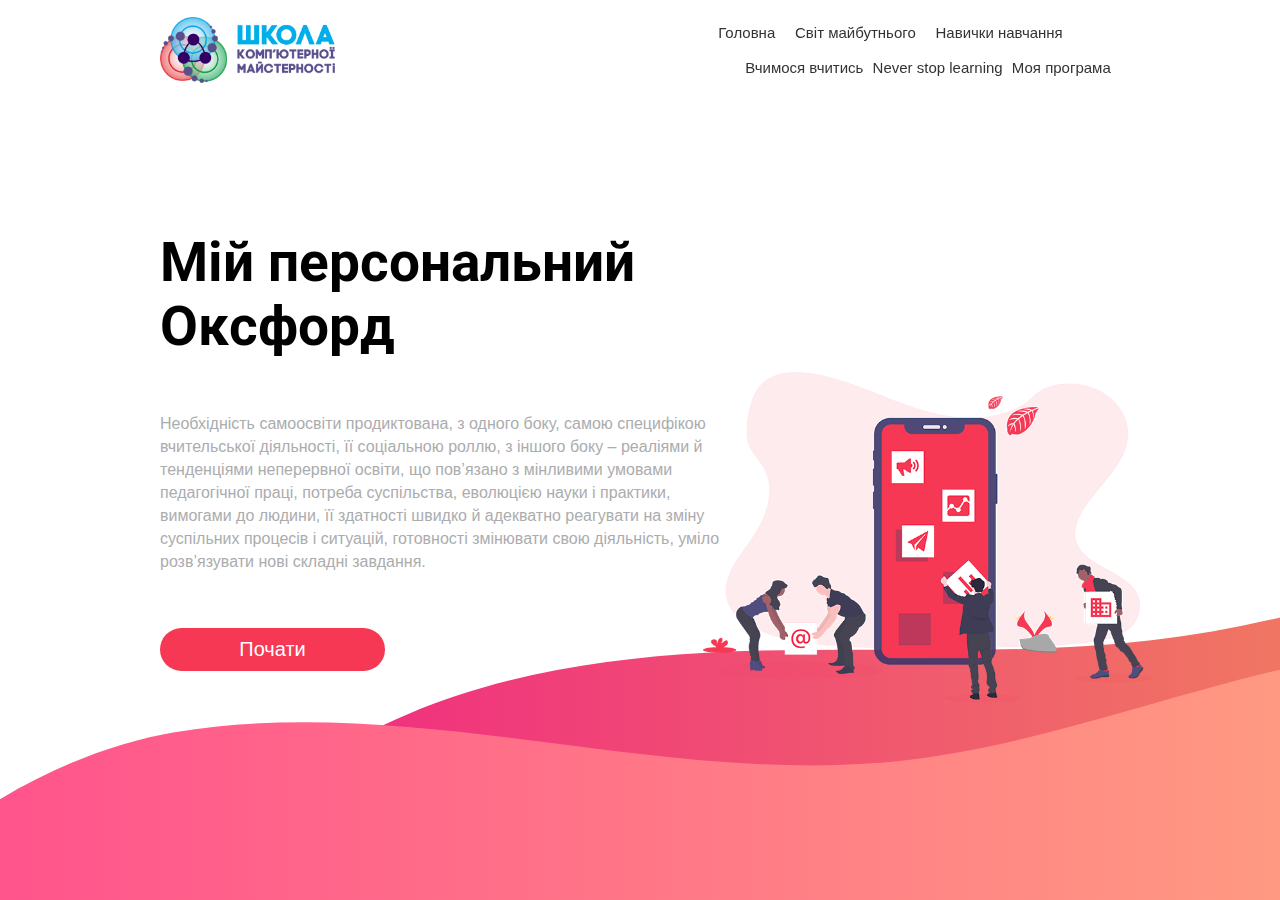
<file: index.html>
<!DOCTYPE html>
<html lang="en">
	<head>
		<meta charset="UTF-8">
		<title>Мій персональний Оксфорд</title>
		<link rel="stylesheet" type="text/css" href="css/style.css">
		<link rel="stylesheet" type="text/css" href="css/animate.css">
		<script src="https://cdnjs.cloudflare.com/ajax/libs/jquery/3.2.1/jquery.min.js"></script>
		<script src="js/wow.min.js"></script>
        <script>
            new WOW().init();
        </script>
	</head>
	<body>
		<div class="container-index">
			<div class="header">
				<div class="header-center">
					<img src="img/logo.png" alt="logo" class="logo wow fadeIn">
					<div class="nav">
						<ul class="nav-top wow fadeInLeft">
							<a href="#"><li>Головна</li></a>
							<a href="future-world.html"><li>Світ майбутнього</li>
							<a href="learning_skills.html"><li>Навички навчання</li></a>
						</ul>
						<ul class="nav-bottom wow fadeInRight">
							<a href="learning.html"><li>Вчимося вчитись</li></a>
							<a href="never-stop-learning.html"><li>Never stop learning</li></a>
							<a href="#"><li>Моя програма</li></a>
						</ul>
					</div>
				</div>
			</div>
			<div class="top-block">
				<div class="top-block-center">
					<div class="top-block-left">
						<h1 class="top-block-title wow fadeInDown">Мій персональний <br>Оксфорд</h1>
						<p class="top-block-text wow fadeInLeft">Необхідність самоосвіти продиктована, з одного боку, самою специфікою вчительської діяльності, її соціальною роллю, з іншого боку – реаліями й тенденціями неперервної освіти, що пов’язано з мінливими умовами педагогічної праці, потреба суспільства, еволюцією науки і практики, вимогами до людини, її здатності швидко й адекватно реагувати на зміну суспільних процесів і ситуацій, готовності змінювати свою діяльність,
						уміло розв’язувати нові складні завдання.</p>
						<a href="#" class="top-block-left-button wow fadeInUp">Почати</a>
					</div>
					<div class="top-block-right">
						<img src="img/intro-mobile.png" alt="img" class="top-block-img wow bounceInDown">
					</div>
				</div>
			</div>
		</div>
		<script type="text/javascript">
			$(document).on("scroll",function(){
			    if($(document).scrollTop()>10){
			        $(".header").css({'box-shadow': '0px 3px 6px 3px rgba(0, 0, 0, 0.06)'})
			    } else{
			        $(".header").css({'box-shadow':'none'})
			    }
			});
		</script>
	</body>
</html>
</file>
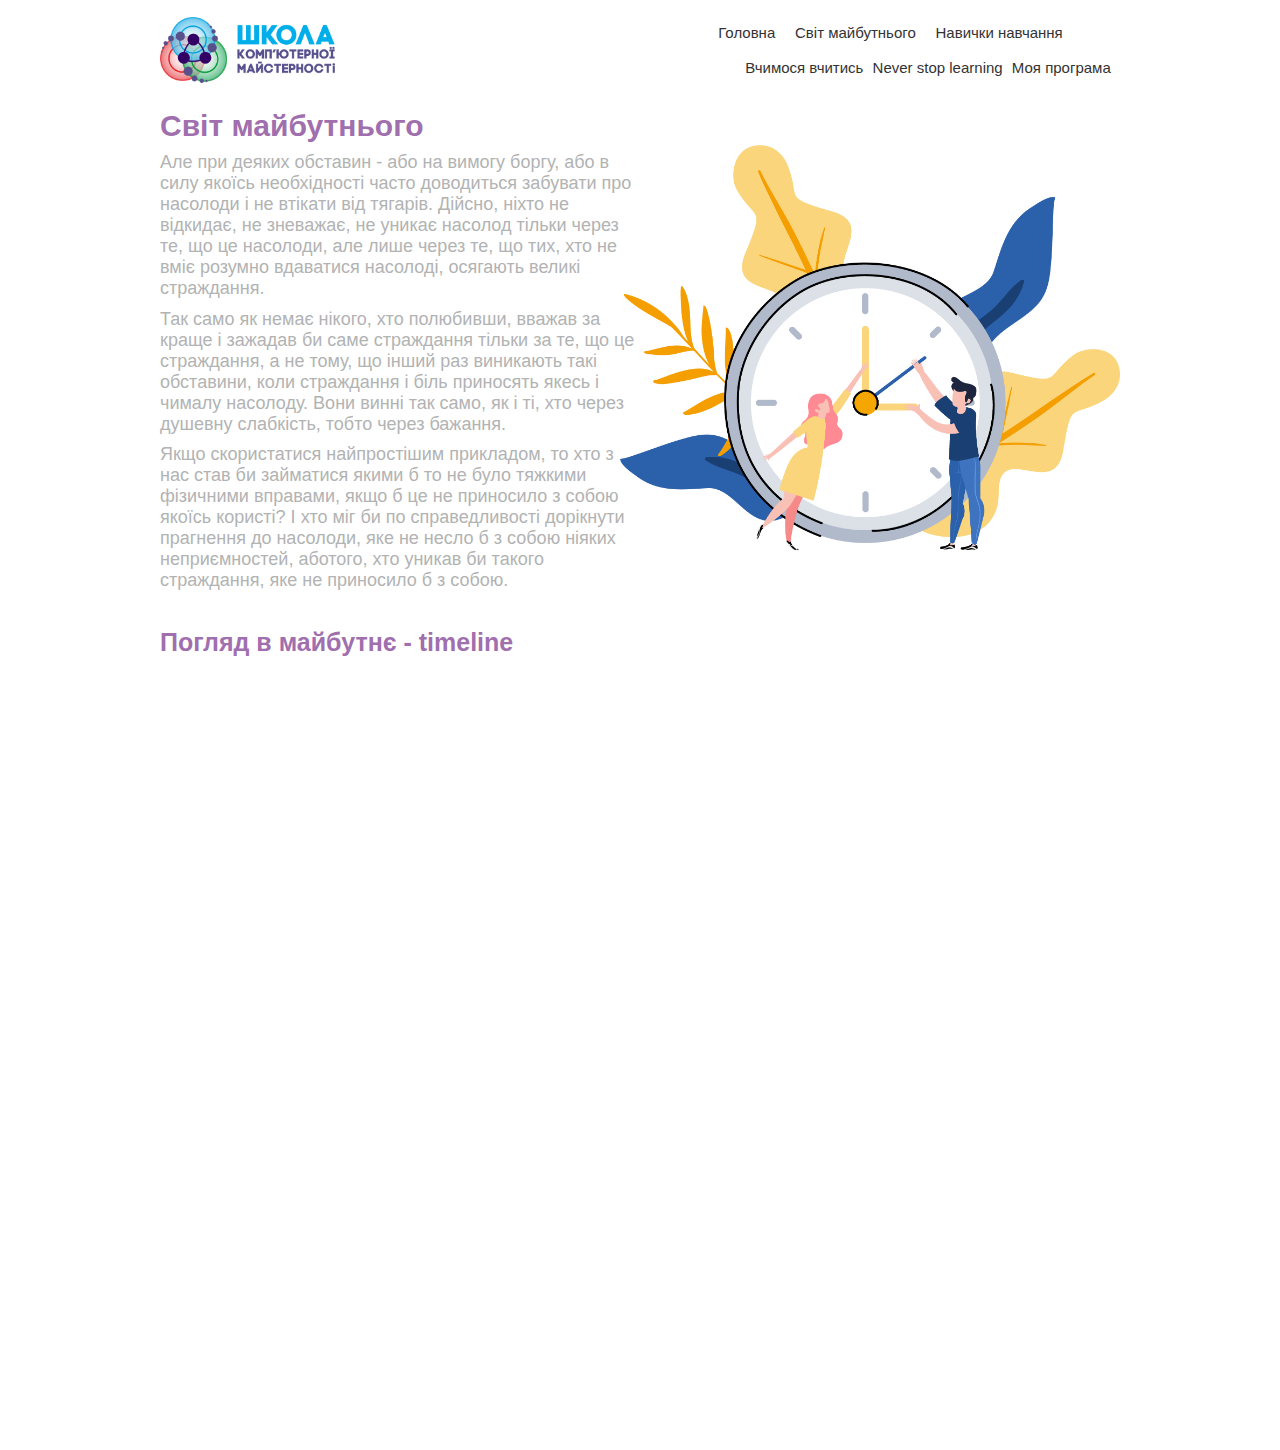
<file: future-world.html>
<!DOCTYPE html>
<html lang="en">
	<head>
		<meta charset="UTF-8">
		<title>Світ майбутнього</title>
		<link rel="stylesheet" type="text/css" href="css/style.css">
		<link rel="stylesheet" type="text/css" href="css/animate.css">
		<script src="https://cdnjs.cloudflare.com/ajax/libs/jquery/3.2.1/jquery.min.js"></script>
		<script src="js/wow.min.js"></script>
        <script>
            new WOW().init();
        </script>
	</head>
	<body>
		<div class="container-future-world">
			<div class="header" style="background-color: #fff;">
				<div class="header-center">
					<img src="img/logo.png" alt="logo" class="logo wow fadeIn animdz">
					<div class="nav">
						<ul class="nav-top wow fadeInLeft animdz">
							<a href="index.html"><li>Головна</li></a>
							<a href="#"><li>Світ майбутнього</li>
							<a href="learning_skills.html"><li>Навички навчання</li></a>
						</ul>
						<ul class="nav-bottom wow fadeInRight animdz">
							<a href="learning.html"><li>Вчимося вчитись</li></a>
							<a href="never-stop-learning.html"><li>Never stop learning</li></a>
							<a href="#"><li>Моя програма</li></a>
						</ul>
					</div>
				</div>
			</div>
			<div class="content-block">
				<div class="content-center">
					<div class="content-left">
						<h2 class="wow fadeInLeft">Світ майбутнього</h2>
						<p class="wow fadeInLeft" style="animation-delay: 0.2s">Але при деяких обставин - або на вимогу боргу, або в силу якоїсь необхідності часто доводиться забувати про насолоди і не втікати від тягарів. Дійсно, ніхто не відкидає, не зневажає, не уникає насолод тільки через те, що це насолоди, але лише через те, що тих, хто не вміє розумно вдаватися насолоді, осягають великі страждання.</p>
						<p class="wow fadeInLeft"  style="animation-delay: 0.4s">Так само як немає нікого, хто полюбивши, вважав за краще і зажадав би саме страждання тільки за те, що це страждання, а не тому, що інший раз виникають такі обставини, коли страждання і біль приносять якесь і чималу насолоду. Вони винні так само, як і ті, хто через душевну слабкість, тобто через бажання.</p>
						<p class="wow fadeInLeft"  style="animation-delay: 0.6s">Якщо скористатися найпростішим прикладом, то хто з нас став би займатися якими б то не було тяжкими фізичними вправами, якщо б це не приносило з собою якоїсь користі? І хто міг би по справедливості дорікнути прагнення до насолоди, яке не несло б з собою ніяких неприємностей, аботого, хто уникав би такого страждання, яке не приносило б з собою.</p>
					</div>
					<div class="content-img-block">
						<img src="img/future-world.png" alt="img" style="width: 500px" class="wow bounceInDown">
					</div>
				</div>
			</div>
			<div class="timeline-block">
				<div class="timeline-center">
					<div class="timeline-title">
						<h3 class="wow fadeInLeft" style="animation-delay: 0.8s">Погляд в майбутнє - timeline</h3>
					</div>
					<div class="timeline">
						<iframe src='https://cdn.knightlab.com/libs/timeline3/latest/embed/index.html?source=1I6Svf9-KXoFlBSRQNjmUVuBigzBtp30AOzr_Gcq9UpM&font=Default&lang=en&initial_zoom=2&height=700' width='100%' height='700' webkitallowfullscreen mozallowfullscreen allowfullscreen frameborder='0'></iframe>
					</div>
				</div>
			</div>
		</div>
		<script type="text/javascript">
			$(document).on("scroll",function(){
			    if($(document).scrollTop()>10){
			        $(".header").css({'box-shadow': '0px 3px 6px 3px rgba(0, 0, 0, 0.06)'})
			    } else{
			        $(".header").css({'box-shadow':'none'})
			    }
			});
		</script>
	</body>
</html>
</file>
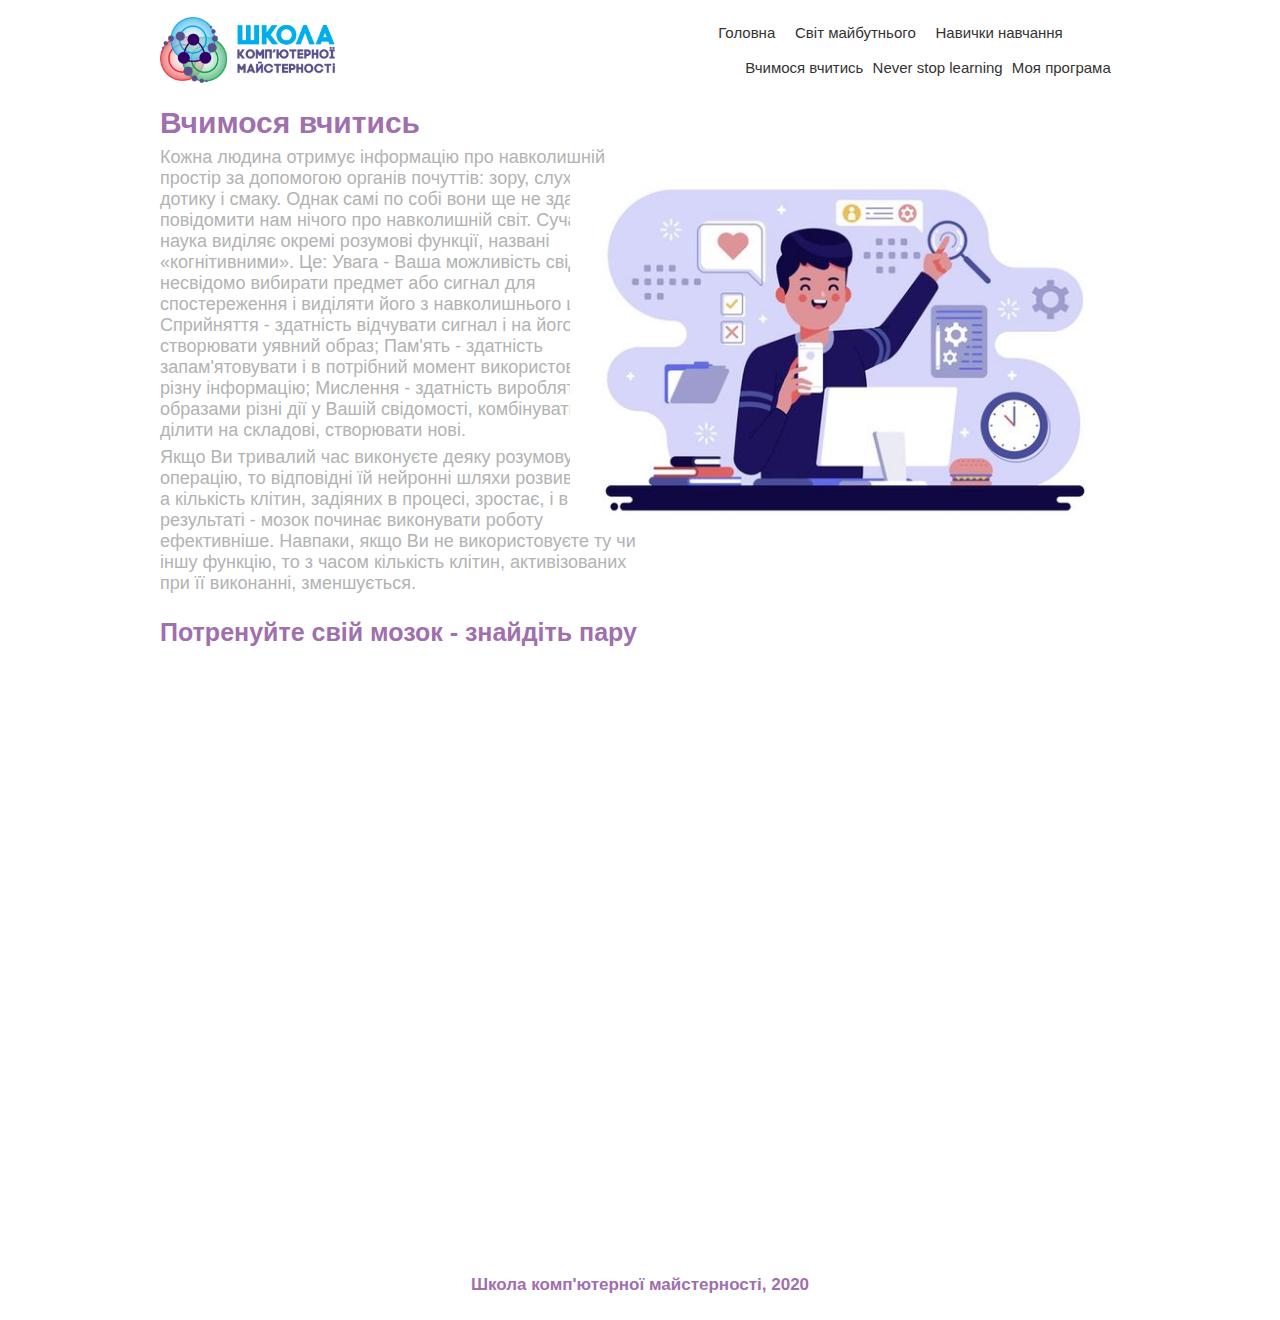
<file: learning.html>
<!DOCTYPE html>
<html lang="en">
	<head>
		<meta charset="UTF-8">
		<title>Світ майбутнього</title>
		<link rel="stylesheet" type="text/css" href="css/style.css">
		<link rel="stylesheet" type="text/css" href="css/animate.css">
		<script src="https://cdnjs.cloudflare.com/ajax/libs/jquery/3.2.1/jquery.min.js"></script>
		<script src="js/wow.min.js"></script>
        <script>
            new WOW().init();
        </script>
	</head>
	<body>
		<div class="container-future-world">
			<div class="header" style="background-color: #fff;">
				<div class="header-center">
					<img src="img/logo.png" alt="logo" class="logo wow fadeIn animdz">
					<div class="nav">
						<ul class="nav-top wow fadeInLeft animdz">
							<a href="index.html"><li>Головна</li></a>
							<a href="future-world.html"><li>Світ майбутнього</li>
							<a href="learning_skills.html"><li>Навички навчання</li></a>
						</ul>
						<ul class="nav-bottom wow fadeInRight animdz">
							<a href="learning.html"><li>Вчимося вчитись</li></a>
							<a href="never-stop-learning.html"><li>Never stop learning</li></a>
							<a href="#"><li>Моя програма</li></a>
						</ul>
					</div>
				</div>
			</div>
			<div class="content-learning-block">
				<div class="content-learning-center">
					<div class="content-learning-left">
						<h2 class="wow fadeInLeft">Вчимося вчитись</h2>
						<p class="wow fadeInLeft" style="animation-delay: 0.2s">Кожна людина отримує інформацію про навколишній простір за допомогою органів почуттів: зору, слуху, нюху, дотику і смаку. Однак самі по собі вони ще не здатні повідомити нам нічого про навколишній світ. Сучасна наука виділяє окремі розумові функції, названі «когнітивними». Це: Увага - Ваша можливість свідомо чи несвідомо вибирати предмет або сигнал для спостереження і виділяти його з навколишнього шуму; Сприйняття - здатність відчувати сигнал і на його основі створювати уявний образ; Пам'ять - здатність запам'ятовувати і в потрібний момент використовувати різну інформацію; Мислення - здатність виробляти з образами різні дії у Вашій свідомості, комбінувати їх, ділити на складові, створювати нові. </p>
						<p class="wow fadeInLeft"  style="animation-delay: 0.4s">Якщо Ви тривалий час виконуєте деяку розумову операцію, то відповідні їй нейронні шляхи розвиваються, а кількість клітин, задіяних в процесі, зростає, і в результаті - мозок починає виконувати роботу ефективніше. Навпаки, якщо Ви не використовуєте ту чи іншу функцію, то з часом кількість клітин, активізованих при її виконанні, зменшується.</p>
					</div>
					<div class="content-img-block">
						<img src="img/img3.jpg" alt="img" style="width: 550px" class="wow bounceInDown">
					</div>
				</div>
			</div>
			<div class="test-learning-block">
				<div class="test-learning-center">
					<div class="test-learning-title">
						<h3 class="wow fadeInLeft" style="animation-delay: 0.8s">Потренуйте свій мозок - знайдіть пару</h3>
					</div>
					<iframe src="https://learningapps.org/watch?v=pj5uenmcj20" style="border:0px;width:100%;height:600px" webkitallowfullscreen="true" mozallowfullscreen="true"></iframe>
				</div>
			</div>
			<div class="footer-learning">
				<h3>Школа комп'ютерної майстерності, 2020</h3>
			</div>
		</div>
		<script type="text/javascript">
			$(document).on("scroll",function(){
			    if($(document).scrollTop()>10){
			        $(".header").css({'box-shadow': '0px 3px 6px 3px rgba(0, 0, 0, 0.06)'})
			    } else{
			        $(".header").css({'box-shadow':'none'})
			    }
			});
		</script>
	</body>
</html>
</file>
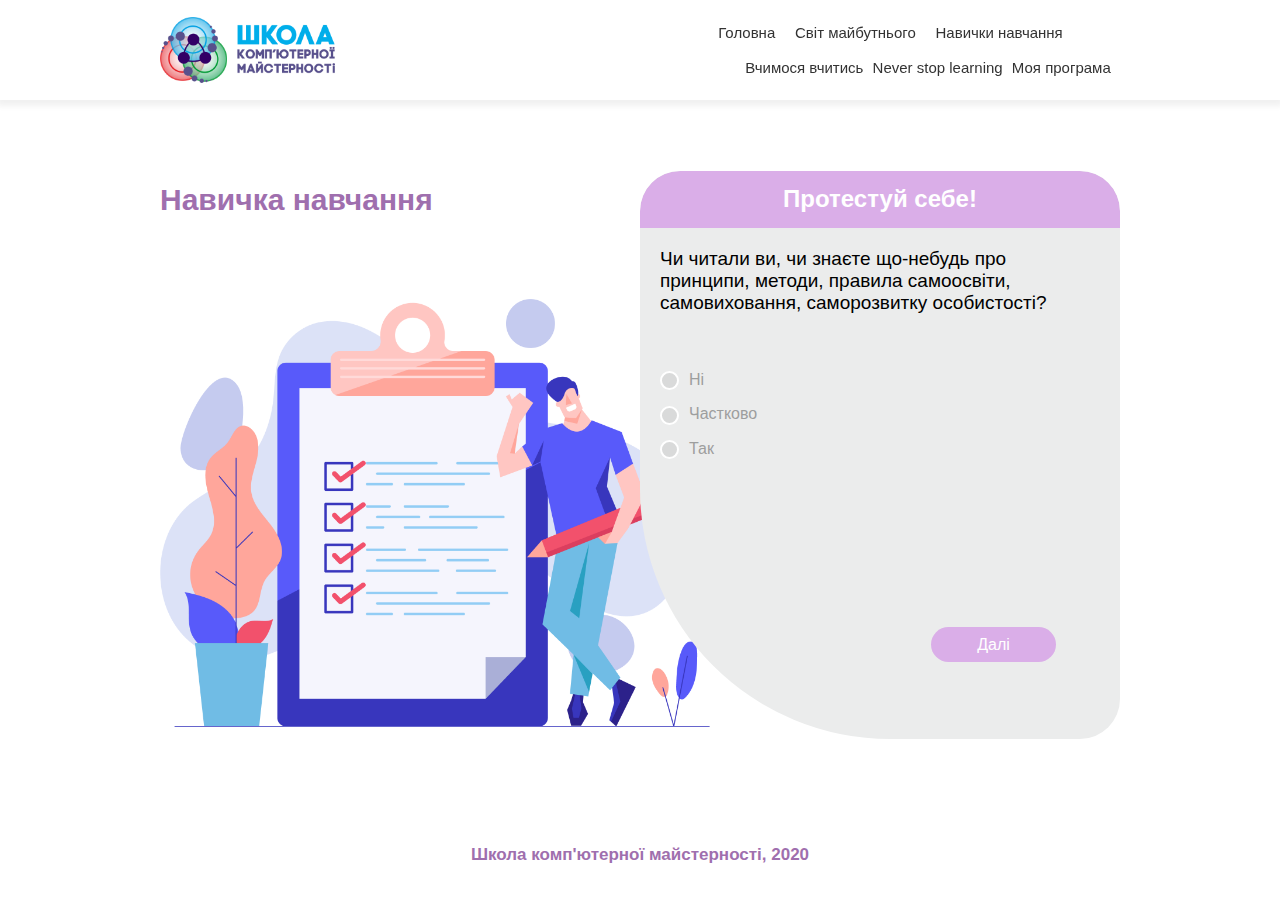
<file: learning_skills.html>
<!DOCTYPE html>
<html lang="en">
	<head>
		<meta charset="UTF-8">
		<title>Навички навчання</title>
		<link rel="stylesheet" type="text/css" href="css/style.css">
		<link rel="stylesheet" type="text/css" href="css/animate.css">
		<script src="https://cdnjs.cloudflare.com/ajax/libs/jquery/3.2.1/jquery.min.js"></script>
		<script src="js/wow.min.js"></script>
        <script>
            new WOW().init();
        </script>
	</head>
	<body>
		<div class="container-learning-skills">
			<div class="header" style="box-shadow: 0px 3px 6px 3px rgba(0, 0, 0, 0.06);">
				<div class="header-center">
					<img src="img/logo.png" alt="logo" class="logo wow fadeIn animdz">
					<div class="nav">
						<ul class="nav-top wow fadeInLeft animdz">
							<a href="index.html"><li>Головна</li></a>
							<a href="future-world.html"><li>Світ майбутнього</li>
							<a href="#"><li>Навички навчання</li></a>
						</ul>
						<ul class="nav-bottom wow fadeInRight animdz">
							<a href="learning.html"><li>Вчимося вчитись</li></a>
							<a href="never-stop-learning.html"><li>Never stop learning</li></a>
							<a href="#"><li>Моя програма</li></a>
						</ul>
					</div>
				</div>
			</div>
			<div class="section-block">
				<div class="section-center">
					<div class="section-left">
						<h2 class="wow fadeInLeft">Навичка навчання</h2>
						<img src="img/learning-skills.png" alt="img" style="width: 550px" class="wow bounceInDown">
					</div>
					<div class="section-test-block">
						<div class="section-test">
							<div class="section-test-title">
								<h2>Протестуй себе!</h2>
							</div>
							<input type="radio" id="tab-1" class="del" name="tabs" checked>
							<input type="radio" id="tab-2" class="del" name="tabs">
							<input type="radio" id="tab-3" class="del" name="tabs">
							<input type="radio" id="tab-4" class="del" name="tabs">
							<input type="radio" id="tab-5" class="del" name="tabs">
							<input type="radio" id="tab-6" class="del" name="tabs">
							<input type="radio" id="tab-7" class="del" name="tabs">
							<input type="radio" id="tab-8" class="del" name="tabs">
							<input type="radio" id="tab-9" class="del" name="tabs">
							<input type="radio" id="tab-10" class="del" name="tabs">
							<input type="radio" id="tab-11" class="del" name="tabs">
							<input type="radio" id="tab-12" class="del" name="tabs">
							<input type="radio" id="tab-13" class="del" name="tabs">
							<input type="radio" id="tab-14" class="del" name="tabs">
							<input type="radio" id="tab-15" class="del" name="tabs">
							<input type="radio" id="tab-16" class="del" name="tabs">
							<input type="radio" id="tab-17" class="del" name="tabs">
							<input type="radio" id="tab-18" class="del" name="tabs">
							<input type="radio" id="tab-19" class="del" name="tabs">
							<input type="radio" id="tab-20" class="del" name="tabs">
							<input type="radio" id="tab-21" class="del" name="tabs">
							<div class="test wow fadeInRight del" id="form-1">
								<div class="test_text_block">
									<p>Чи читали ви, чи знаєте що-небудь про принципи, методи, правила самоосвіти, самовиховання, саморозвитку особистості?</p>
								</div>
								<div class="test_button_block">
									<div class="answer">
										<input type="radio" class="test_radio del" name="test_radio_tab" id="no">
										<label for="no">Ні</label>
									</div>
									<div class="answer">
										<input type="radio" class="test_radio del" name="test_radio_tab" id="maybe">
										<label for="maybe">Частково</label>
									</div>
									<div class="answer">
										<input type="radio" class="test_radio del" name="test_radio_tab" id="yes">
										<label for="yes">Так</label>
									</div>
								</div>
								<div class="test_button">
									<label for="tab-2" class="tab">Далі</label>
								</div>
							</div>
							<div class="test wow fadeInRight del" id="form-2">
								<div class="test_text_block">
									<p>Чи є у вас серйозне й глибоке прагнення до самоосвіти, самовиховання, саморозвитку своїх особистих якостей, здібностей?</p>
								</div>
								<div class="test_button_block">
									<div class="answer">
										<input type="radio" class="test_radio del" name="test_radio_tab" id="no2">
										<label for="no2">Ні</label>
									</div>
									<div class="answer">
										<input type="radio" class="test_radio del" name="test_radio_tab" id="maybe2">
										<label for="maybe2">Частково</label>
									</div>
									<div class="answer">
										<input type="radio" class="test_radio del" name="test_radio_tab" id="yes2">
										<label for="yes2">Так</label>
									</div>
								</div>
								<div class="test_button">
									<label for="tab-3" class="tab">Далі</label>
								</div>
							</div>
							<div class="test wow fadeInRight del" id="form-3">
								<div class="test_text_block">
									<p>Чи відзначають друзі, знайомі ваші успіхи в самоосвіті, самовихованні, саморозвитку?</p>
								</div>
								<div class="test_button_block">
									<div class="answer">
										<input type="radio" class="test_radio del" name="test_radio_tab" id="no3">
										<label for="no3">Ні</label>
									</div>
									<div class="answer">
										<input type="radio" class="test_radio del" name="test_radio_tab" id="maybe3">
										<label for="maybe3">Частково</label>
									</div>
									<div class="answer">
										<input type="radio" class="test_radio del" name="test_radio_tab" id="yes3">
										<label for="yes3">Так</label>
									</div>
								</div>
								<div class="test_button">
									<label for="tab-4" class="tab">Далі</label>
								</div>
							</div>
							<div class="test wow fadeInRight del" id="form-4">
								<div class="test_text_block">
									<p>Чи відчуваєте ви прагнення глибше пізнати самого себе, свої творчі здібності?</p>
								</div>
								<div class="test_button_block">
									<div class="answer">
										<input type="radio" class="test_radio del" name="test_radio_tab" id="no4">
										<label for="no4">Ні</label>
									</div>
									<div class="answer">
										<input type="radio" class="test_radio del" name="test_radio_tab" id="maybe4">
										<label for="maybe4">Частково</label>
									</div>
									<div class="answer">
										<input type="radio" class="test_radio del" name="test_radio_tab" id="yes4">
										<label for="yes4">Так</label>
									</div>
								</div>
								<div class="test_button">
									<label for="tab-5" class="tab">Далі</label>
								</div>
							</div>
							<div class="test wow fadeInRight del" id="form-5">
								<div class="test_text_block">
									<p>Чи є у вас свій ідеал і чи спонукає він вас до самоосвіти, самовиховання, саморозвитку?</p>
								</div>
								<div class="test_button_block">
									<div class="answer">
										<input type="radio" class="test_radio del" name="test_radio_tab" id="no5">
										<label for="no5">Ні</label>
									</div>
									<div class="answer">
										<input type="radio" class="test_radio del" name="test_radio_tab" id="maybe5">
										<label for="maybe5">Частково</label>
									</div>
									<div class="answer">
										<input type="radio" class="test_radio del" name="test_radio_tab" id="yes5">
										<label for="yes5">Так</label>
									</div>
								</div>
								<div class="test_button">
									<label for="tab-6" class="tab">Далі</label>
								</div>
							</div>
							<div class="test wow fadeInRight del" id="form-6">
								<div class="test_text_block">
									<p>Чи часто ви замислюєтеся про причини своїх промахів, невдач?</p>
								</div>
								<div class="test_button_block">
									<div class="answer">
										<input type="radio" class="test_radio del" name="test_radio_tab" id="no6">
										<label for="no6">Ні</label>
									</div>
									<div class="answer">
										<input type="radio" class="test_radio del" name="test_radio_tab" id="maybe6">
										<label for="maybe6">Частково</label>
									</div>
									<div class="answer">
										<input type="radio" class="test_radio del" name="test_radio_tab" id="yes6">
										<label for="yes6">Так</label>
									</div>
								</div>
								<div class="test_button">
									<label for="tab-7" class="tab">Далі</label>
								</div>
							</div>
							<div class="test wow fadeInRight del" id="form-7">
								<div class="test_text_block">
									<p>Чи здатні ви до швидкого самостійного оволодіння новими видами діяльності, наприклад, до самостійного вивчення іноземної мови?</p>
								</div>
								<div class="test_button_block">
									<div class="answer">
										<input type="radio" class="test_radio del" name="test_radio_tab" id="no7">
										<label for="no7">Ні</label>
									</div>
									<div class="answer">
										<input type="radio" class="test_radio del" name="test_radio_tab" id="maybe7">
										<label for="maybe7">Частково</label>
									</div>
									<div class="answer">
										<input type="radio" class="test_radio del" name="test_radio_tab" id="yes7">
										<label for="yes7">Так</label>
									</div>
								</div>
								<div class="test_button">
									<label for="tab-8" class="tab">Далі</label>
								</div>
							</div>
							<div class="test wow fadeInRight del" id="form-8">
								<div class="test_text_block">
									<p>Чи здатні ви й далі вирішувати важке завдання, якщо перші дві години не дали очікуваного результату?</p>
								</div>
								<div class="test_button_block">
									<div class="answer">
										<input type="radio" class="test_radio del" name="test_radio_tab" id="no8">
										<label for="no8">Ні</label>
									</div>
									<div class="answer">
										<input type="radio" class="test_radio del" name="test_radio_tab" id="maybe8">
										<label for="maybe8">Частково</label>
									</div>
									<div class="answer">
										<input type="radio" class="test_radio del" name="test_radio_tab" id="yes8">
										<label for="yes8">Так</label>
									</div>
								</div>
								<div class="test_button">
									<label for="tab-9" class="tab">Далі</label>
								</div>
							</div>
							<div class="test wow fadeInRight del" id="form-9">
								<div class="test_text_block">
									<p>Чи ведете ви щоденник, у якому записуєте свої ідеї, плануєте своє життя (на рік, на найближчі місяці, тиждень, день), чи аналізуєте, що із запланованого виконати не вдалося й чому?</p>
								</div>
								<div class="test_button_block">
									<div class="answer">
										<input type="radio" class="test_radio del" name="test_radio_tab" id="no9">
										<label for="no9">Ні</label>
									</div>
									<div class="answer">
										<input type="radio" class="test_radio del" name="test_radio_tab" id="maybe9">
										<label for="maybe9">Частково</label>
									</div>
									<div class="answer">
										<input type="radio" class="test_radio del" name="test_radio_tab" id="yes9">
										<label for="yes9">Так</label>
									</div>
								</div>
								<div class="test_button">
									<label for="tab-10" class="tab">Далі</label>
								</div>
							</div>
							<div class="test wow fadeInRight del" id="form-10">
								<div class="test_text_block">
									<p>Чи вважають ваші друзі вас людиною, здатною до подолання труднощів?</p>
								</div>
								<div class="test_button_block">
									<div class="answer">
										<input type="radio" class="test_radio del" name="test_radio_tab" id="no10">
										<label for="no10">Ні</label>
									</div>
									<div class="answer">
										<input type="radio" class="test_radio del" name="test_radio_tab" id="maybe10">
										<label for="maybe10">Частково</label>
									</div>
									<div class="answer">
										<input type="radio" class="test_radio del" name="test_radio_tab" id="yes10">
										<label for="yes10">Так</label>
									</div>
								</div>
								<div class="test_button">
									<label for="tab-11" class="tab">Далі</label>
								</div>
							</div>
							<div class="test wow fadeInRight del" id="form-11">
								<div class="test_text_block">
									<p>Чи знаєте ви свої сильні й слабкі сторони?</p>
								</div>
								<div class="test_button_block">
									<div class="answer">
										<input type="radio" class="test_radio del" name="test_radio_tab" id="no11">
										<label for="no11">Ні</label>
									</div>
									<div class="answer">
										<input type="radio" class="test_radio del" name="test_radio_tab" id="maybe11">
										<label for="maybe11">Частково</label>
									</div>
									<div class="answer">
										<input type="radio" class="test_radio del" name="test_radio_tab" id="yes11">
										<label for="yes11">Так</label>
									</div>
								</div>
								<div class="test_button">
									<label for="tab-12" class="tab">Далі</label>
								</div>
							</div>
							<div class="test wow fadeInRight del" id="form-12">
								<div class="test_text_block">
									<p>Чи хвилює вас майбутнє?</p>
								</div>
								<div class="test_button_block">
									<div class="answer">
										<input type="radio" class="test_radio del" name="test_radio_tab" id="no12">
										<label for="no12">Ні</label>
									</div>
									<div class="answer">
										<input type="radio" class="test_radio del" name="test_radio_tab" id="maybe12">
										<label for="maybe12">Частково</label>
									</div>
									<div class="answer">
										<input type="radio" class="test_radio del" name="test_radio_tab" id="yes12">
										<label for="yes12">Так</label>
									</div>
								</div>
								<div class="test_button">
									<label for="tab-13" class="tab">Далі</label>
								</div>
							</div>
							<div class="test wow fadeInRight del" id="form-13">
								<div class="test_text_block">
									<p>Чи прагнете ви, щоб вас поважали ваші найближчі друзі, батьки?</p>
								</div>
								<div class="test_button_block">
									<div class="answer">
										<input type="radio" class="test_radio del" name="test_radio_tab" id="no13">
										<label for="no13">Ні</label>
									</div>
									<div class="answer">
										<input type="radio" class="test_radio del" name="test_radio_tab" id="maybe13">
										<label for="maybe13">Частково</label>
									</div>
									<div class="answer">
										<input type="radio" class="test_radio del" name="test_radio_tab" id="yes13">
										<label for="yes13">Так</label>
									</div>
								</div>
								<div class="test_button">
									<label for="tab-14" class="tab">Далі</label>
								</div>
							</div>
							<div class="test wow fadeInRight del" id="form-14">
								<div class="test_text_block">
									<p>Чи здатні ви управляти собою, стримувати себе в конфліктній ситуації?</p>
								</div>
								<div class="test_button_block">
									<div class="answer">
										<input type="radio" class="test_radio del" name="test_radio_tab" id="no14">
										<label for="no14">Ні</label>
									</div>
									<div class="answer">
										<input type="radio" class="test_radio del" name="test_radio_tab" id="maybe14">
										<label for="maybe14">Частково</label>
									</div>
									<div class="answer">
										<input type="radio" class="test_radio del" name="test_radio_tab" id="yes14">
										<label for="yes14">Так</label>
									</div>
								</div>
								<div class="test_button">
									<label for="tab-15" class="tab">Далі</label>
								</div>
							</div>
							<div class="test wow fadeInRight del" id="form-15">
								<div class="test_text_block">
									<p>Чи здатні ви до ризику?</p>
								</div>
								<div class="test_button_block">
									<div class="answer">
										<input type="radio" class="test_radio del" name="test_radio_tab" id="no15">
										<label for="no15">Ні</label>
									</div>
									<div class="answer">
										<input type="radio" class="test_radio del" name="test_radio_tab" id="maybe15">
										<label for="maybe15">Частково</label>
									</div>
									<div class="answer">
										<input type="radio" class="test_radio del" name="test_radio_tab" id="yes15">
										<label for="yes15">Так</label>
									</div>
								</div>
								<div class="test_button">
									<label for="tab-16" class="tab">Далі</label>
								</div>
							</div>
							<div class="test wow fadeInRight del" id="form-16">
								<div class="test_text_block">
									<p>Чи прагнете ви виховувати в собі силу волі або інші якості?</p>
								</div>
								<div class="test_button_block">
									<div class="answer">
										<input type="radio" class="test_radio del" name="test_radio_tab" id="no16">
										<label for="no16">Ні</label>
									</div>
									<div class="answer">
										<input type="radio" class="test_radio del" name="test_radio_tab" id="maybe16">
										<label for="maybe16">Частково</label>
									</div>
									<div class="answer">
										<input type="radio" class="test_radio del" name="test_radio_tab" id="yes16">
										<label for="yes16">Так</label>
									</div>
								</div>
								<div class="test_button">
									<label for="tab-17" class="tab">Далі</label>
								</div>
							</div>
							<div class="test wow fadeInRight del" id="form-17">
								<div class="test_text_block">
									<p>Чи домагаєтеся ви, щоб до вашої думки прислухалися?</p>
								</div>
								<div class="test_button_block">
									<div class="answer">
										<input type="radio" class="test_radio del" name="test_radio_tab" id="no17">
										<label for="no17">Ні</label>
									</div>
									<div class="answer">
										<input type="radio" class="test_radio del" name="test_radio_tab" id="maybe17">
										<label for="maybe17">Частково</label>
									</div>
									<div class="answer">
										<input type="radio" class="test_radio del" name="test_radio_tab" id="yes17">
										<label for="yes17">Так</label>
									</div>
								</div>
								<div class="test_button">
									<label for="tab-18" class="tab">Далі</label>
								</div>
							</div>
							<div class="test wow fadeInRight del" id="form-18">
								<div class="test_text_block">
									<p>Чи вважаєте ви себе цілеспрямованою людиною?</p>
								</div>
								<div class="test_button_block">
									<div class="answer">
										<input type="radio" class="test_radio del" name="test_radio_tab" id="no18">
										<label for="no18">Ні</label>
									</div>
									<div class="answer">
										<input type="radio" class="test_radio del" name="test_radio_tab" id="maybe18">
										<label for="maybe18">Частково</label>
									</div>
									<div class="answer">
										<input type="radio" class="test_radio del" name="test_radio_tab" id="yes18">
										<label for="yes18">Так</label>
									</div>
								</div>
								<div class="test_button">
									<label for="tab-19" class="tab">Далі</label>
								</div>
							</div>
							<div class="test wow fadeInRight del" id="form-19">
								<div class="test_text_block">
									<p>Чи любите ви навчатись?</p>
								</div>
								<div class="test_button_block">
									<div class="answer">
										<input type="radio" class="test_radio del" name="test_radio_tab" id="no19">
										<label for="no19">Ні</label>
									</div>
									<div class="answer">
										<input type="radio" class="test_radio del" name="test_radio_tab" id="maybe19">
										<label for="maybe19">Частково</label>
									</div>
									<div class="answer">
										<input type="radio" class="test_radio del" name="test_radio_tab" id="yes19">
										<label for="yes19">Так</label>
									</div>
								</div>
								<div class="test_button">
									<label for="tab-20" class="tab">Далі</label>
								</div>
							</div>
							<div class="test wow fadeInRight del" id="form-20">
								<div class="test_text_block">
									<p>Чи вважають (чи вважали) вас людиною, здатною до самоосвіти, саморозвитку?</p>
								</div>
								<div class="test_button_block">
									<div class="answer">
										<input type="radio" class="test_radio del" name="test_radio_tab" id="no20">
										<label for="no20">Ні</label>
									</div>
									<div class="answer">
										<input type="radio" class="test_radio del" name="test_radio_tab" id="maybe20">
										<label for="maybe20">Частково</label>
									</div>
									<div class="answer">
										<input type="radio" class="test_radio del" name="test_radio_tab" id="yes20">
										<label for="yes20">Так</label>
									</div>
								</div>
								<div class="test_button">
									<label for="tab-21" class="tab" id="get_res">Результати</label>
								</div>
							</div>
							<div class="test wow fadeInRight del" id="form-21">
								<div class="finish-block">
									<p class="results_text"></p>
								</div>
								<div class="test_button">
									<label for="tab-21" class="tab" id="get_res">Завершити</label>
								</div>
							</div>
						</div>
					</div>
				</div>
			</div>
			<div class="footer">
				<h3>Школа комп'ютерної майстерності, 2020</h3>
			</div>
		</div>
		<script type="text/javascript">
			$(document).on("scroll",function(){
			    if($(document).scrollTop()>10){
			        $(".header").css({'box-shadow': '0px 3px 6px 3px rgba(0, 0, 0, 0.06)'})
			    } else{
			        $(".header").css({'box-shadow':'none'})
			    }
			});
		</script>
		<script src="js/test.js"></script>
	</body>
</html>
</file>
<file: css/style.css>
@import url('https://fonts.googleapis.com/css2?family=Roboto&display=swap');
*{
	margin: 0;
	padding: 0;
	box-sizing: border-box;
}
.del{
	display: none;
}
.container-index{
	width: 100%;
	height: 100vh;
}
.container-future-world, .container-learn, .container-never-stop-learning{
	width: 100%;
	height: auto;
}
.container-learning-skills{
	width: 100%;
	height: 100vh;
}
li{
	list-style: none;
}
a{
	text-decoration: none;
}
/*HEADER*/
.header{
	width: 100%;
	height: 100px;
	display: flex;
	align-items: center;
	justify-content: center;
	position: fixed;
	transition: 0.3s;
	z-index: 99;
}
.header-center{
	width: 75%;
	height: 100%;
	display: flex;
	align-items: center;
	justify-content: space-between;
}
.logo{
	width: 175px;
	animation-delay: 0.5s;
}
.nav{
	width: 40%;
	height: 100%;
	display: flex;
	flex-direction: column;
	align-items: center;
	justify-content: center;
}
.nav-top{
	width: 100%;
	height: 35%;
	display: flex;
	align-items: center;
	justify-content: space-evenly;
	margin-left: -75px;
	animation-delay: 0.5s;
}
.nav-bottom{
	width: 100%;
	height: 35%;
	display: flex;
	align-items: center;
	justify-content: space-evenly;
	animation-delay: 0.5s;
}
.nav-top>a, .nav-bottom>a{
	color: #333333;
	font-size: 15px;
	transition: 0.2s;
	position: relative;
	height: 40%;
	display: flex;
	align-items: center;
	justify-content: center;
	font-family: open sans,sans-serif;
}
.nav-top>a::before, .nav-bottom>a::before{
	background-color: #F63854;
    content: '';
    display: block;
    height: 2.5px;
    position: absolute;
    margin: 0 auto;
    width: 0;
    top: 20px;
    left: 0;
    right: 0;
    bottom: 0;
    transition: width 1s;
    -ms-transition: width 1s;
    -webkit-transition: width 1s;
}
.nav-top>a:hover::before, .nav-bottom>a:hover::before{
	width: 100%;
}
.nav-top>a:hover, .nav-bottom>a:hover{
	color: #f63854;
}
/*BANNER*/
.top-block{
	width: 100%;
	background-image: url(../img/hero-area.svg);
    background-position: center center;
    background-repeat: no-repeat;
    background-size: cover;
    height: 100%;
    position: relative;
    display: flex;
    align-items: center;
    justify-content: center;
}
.top-block-center{
	width: 75%;
	height: 70%;
	display: flex;
	align-items: center;
	justify-content: space-between;
}
.top-block-left{
	width: 60%;
	height: 70%;
	display: flex;
	flex-direction: column;
	justify-content: space-between;
}
.top-block-right{
	width: 40%;
	height: 80%;
	display: flex;
	align-items: flex-end;
	justify-content: center;
}
.top-block-img{
	width: 450px;
	z-index: 100;
}
.top-block-title{
	font-size: 55px;
	font-family: 'Roboto', sans-serif;
}
.top-block-text{
	color: #abacae;
	line-height: 23px;
	animation-delay: 0.5s;
}
.top-block-left-button{
	width: 225px;
	height: 43px;
	border-radius: 25px 25px;
	display: flex;
	align-items: center;
	justify-content: center;
	color: #fff;
	background: #f63854;
	font-family: Arial;
	font-size: 20px;
	transition: 0.35s;
}
.top-block-left-button:hover{
	color: #f63854;
	border: 1px dotted #f63854;
	background: #fff;
}	
.top-block-text{
	font-family: Arial;
}
.animdz{
	animation-delay: 0.15s;
}
/*content-block (page-2)*/
.content-block{
	display: relative
	top: 100px;
	width: 100%;
	height: 500px;
	display: flex;
	align-items: center;
	justify-content: center;
	margin-bottom: 100px;
}
.content-center{
	margin-top: 200px;
	width: 75%;
	height: 100%;
	display: grid;
	grid-template-rows: 1fr;
	grid-template-columns: 50% 50%;
}
.content-img-block{
	display: flex;
	align-items: center;
	justify-content: flex-end;
}
.content-left{
	display: flex;
	flex-direction: column;
	justify-content: space-evenly;
}
.content-left>h2{
	color: #9f6fae;
	font-family: Arial;
	font-size: 30px;
}
.content-left>p{
	color: #b2b3b3;
	font-size: 18px;
	font-family: Arial;
}
/*timeline-block (page-2)*/
.timeline-block{
	width: 100%;
	height: 850px;
	display: flex;
	align-content: center;
	justify-content: center;
}
.timeline-center{
	width: 75%;
	height: 100%;
	display: grid;
	grid-template-columns: 1fr;
	grid-template-rows: 10% 90%;
}
.timeline-title{
	display: flex;
	align-items: center;
}
.timeline-title>h3{
	color: #9f6fae;
	font-family: Arial;
	font-size: 25px;
}
/*LEARNING-SKILLS(page-3)*/
.section-block{
	width: 100%;
	height: 90%;
	display: flex;
	align-items: center;
	justify-content: center;
	padding-top: 100px;
}
.section-center{
	width: 75%;
	height: 100%;
	display: grid;
	grid-template-rows: 1fr;
	grid-template-columns: 50% 50%;
}
.section-test-block{
	display: flex;
	align-items: center;
	justify-content: flex-end;
}
.section-left{
	display: flex;
	flex-direction: column;
	justify-content: space-evenly;
}
.section-left>h2{
	color: #9f6fae;
	font-family: Arial;
	font-size: 30px;
}
.section-test{
	height: 80%;
	width: 100%;
	border-radius: 40px 40px 40px 250px; 
	background-color: #ebecec;
	overflow: hidden;
}
.section-test-title{
	width: 100%;
	height: 10%;
	background-color: #daaee8;
	border-radius: 40px 40px 0px 0px; 
	display: flex;
	align-items: center;
	justify-content: center;
}
.section-test-title>h2{
	color: #fff;
	font-family: Arial;
}
.test{
	width: 100%;
	height: 90%;
	border-radius: 0px 0px 40px 250px;
	padding: 20px;
	flex-direction: column;

}
#tab-1:checked ~ #form-1,
#tab-2:checked ~ #form-2,
#tab-3:checked ~ #form-3, 
#tab-4:checked ~ #form-4,
#tab-5:checked ~ #form-5,
#tab-6:checked ~ #form-6,
#tab-7:checked ~ #form-7,
#tab-8:checked ~ #form-8,
#tab-9:checked ~ #form-9,
#tab-10:checked ~ #form-10,
#tab-11:checked ~ #form-11,
#tab-12:checked ~ #form-12,
#tab-13:checked ~ #form-13,
#tab-14:checked ~ #form-14,
#tab-15:checked ~ #form-15,
#tab-16:checked ~ #form-16,
#tab-17:checked ~ #form-17,
#tab-18:checked ~ #form-18,
#tab-19:checked ~ #form-19,
#tab-20:checked ~ #form-20,
#tab-21:checked ~ #form-21{
	display: flex;
}
.test_text_block{
	width: 100%;
	height: 23%;
	padding-right: 20px;
}
.test_text_block>p{
	font-family: Arial;
	font-size: 19px;
}
.test_button_block{
	width: 100%;
	height: 25%;
	display: flex;
	flex-direction: column;
	justify-content: space-evenly;
}
.answer{
	width: 25%;
	height: auto;
	display: flex;
	align-items: center;
}
.answer>label{
	font-family: Arial;
	color: #9d9e9e;
	transition: 0.2s;
}
.answer>label::before{
	content: "";
	display: inline-block;
	width: 15px;
	height: 15px;
	background-color: #d9dada;
	border: 2px solid #fff;
	border-radius: 100%;
	vertical-align: middle;
	margin-right: 10px;
	transition: 0.2s;
}
#no:checked + label::before, #no2:checked + label::before, #no3:checked + label::before, #no4:checked + label::before, #no5:checked + label::before, #no6:checked + label::before, #no7:checked + label::before, #no8:checked + label::before, #no9:checked + label::before, #no10:checked + label::before, #no11:checked + label::before, #no12:checked + label::before, #no13:checked + label::before, #no14:checked + label::before, #no15:checked + label::before, #no16:checked + label::before, #no17:checked + label::before, #no18:checked + label::before, #no19:checked + label::before, #no20:checked + label::before,
#maybe:checked  + label::before, #maybe2:checked  + label::before, #maybe3:checked  + label::before, #maybe4:checked  + label::before, #maybe5:checked  + label::before, #maybe6:checked  + label::before, #maybe7:checked  + label::before, #maybe8:checked  + label::before, #maybe9:checked  + label::before, #maybe10:checked  + label::before, #maybe11:checked  + label::before, #maybe12:checked  + label::before, #maybe13:checked  + label::before, #maybe14:checked  + label::before, #maybe15:checked  + label::before, #maybe16:checked  + label::before, #maybe17:checked  + label::before, #maybe18:checked  + label::before, #maybe19:checked  + label::before, #maybe20:checked  + label::before,
#yes:checked + label::before, #yes2:checked + label::before, #yes3:checked + label::before, #yes4:checked + label::before, #yes5:checked + label::before,#yes6:checked + label::before, #yes7:checked + label::before, #yes8:checked + label::before, #yes9:checked + label::before, #yes10:checked + label::before, #yes11:checked + label::before, #yes12:checked + label::before, #yes13:checked + label::before, #yes14:checked + label::before, #yes15:checked + label::before, #yes16:checked + label::before, #yes17:checked + label::before, #yes18:checked + label::before, #yes19:checked + label::before, #yes20:checked + label::before{
	background-color: #9f6fae;
}
#no:checked + label, #no2:checked + label, #no3:checked + label, #no4:checked + label, #no5:checked + label, #no6:checked + label, #no7:checked + label, #no8:checked + label, #no9:checked + label, #no10:checked + label, #no11:checked + label, #no12:checked + label, #no13:checked + label, #no14:checked + label, #no15:checked + label, #no16:checked + label, #no17:checked + label, #no18:checked + label, #no19:checked + label, #no20:checked + label,
#maybe:checked  + label, #maybe2:checked + label, #maybe3:checked + label, #maybe4:checked + label, #maybe5:checked + label, #maybe6:checked + label, #maybe7:checked + label, #maybe8:checked + label, #maybe9:checked + label, #maybe10:checked + label, #maybe11:checked + label, #maybe12:checked + label, #maybe13:checked + label, #maybe14:checked + label, #maybe15:checked + label, #maybe16:checked + label, #maybe17:checked + label, #maybe18:checked + label, #maybe19:checked + label, #maybe20:checked + label,
#yes:checked + label, #yes2:checked + label, #yes3:checked + label, #yes4:checked + label, #yes5:checked + label, #yes6:checked + label, #yes7:checked + label, #yes8:checked + label, #yes9:checked + label, #yes10:checked + label, #yes11:checked + label, #yes12:checked + label, #yes13:checked + label, #yes14:checked + label, #yes15:checked + label, #yes16:checked + label, #yes17:checked + label, #yes18:checked + label, #yes19:checked + label, #yes20:checked + label{
	color: #000;
}
.test_button{
	width: 90%;
	height: 40%;
	display: flex;
	align-items: flex-end;
	justify-content: flex-end;
}
.tab{
	width: 125px;
	height: 35px;
	border-radius: 50px 50px;
	display: flex;
	align-items: center;
	justify-content: center;
	font-family: Arial;
	color: #fff;
	background-color: #daaee8;
	cursor: pointer;
	transition: 0.3s;
}
.tab:hover{
	transform: scale(1.05);
	box-shadow: 0px 3px 6px 3px rgba(0, 0, 0, 0.06);
}
.finish-block{
	width: 100%;
	height: 48%;
	display: flex;
	flex-direction: column;
	align-items: center;
	justify-content: center;
	position: relative;
}
.results_text{
	font-size: 30px;
	font-family: Arial;
	color: #000;
}
.footer{
	width: 100%;
	height: 10%;
	display: flex;
	align-items: center;
	justify-content: center;
}
.footer>h3{
	font-family: Arial;
	color: #9f6fae;
	font-size: 17px;
}
/*САЙТ*/
.content-learning-block{
	display: relative
	top: 100px;
	width: 100%;
	height: 500px;
	display: flex;
	align-items: center;
	justify-content: center;
	margin-bottom: 100px;
}
.content-learning-center{
	margin-top: 200px;
	width: 75%;
	height: 100%;
	display: grid;
	grid-template-rows: 1fr;
	grid-template-columns: 50% 50%;
}
.content-img-block{
	display: flex;
	align-items: center;
	justify-content: flex-end;
}
.content-learning-left{
	display: flex;
	flex-direction: column;
	justify-content: space-evenly;
}
.content-learning-left>h2{
	color: #9f6fae;
	font-family: Arial;
	font-size: 30px;
}
.content-learning-left>p{
	color: #b2b3b3;
	font-size: 18px;
	font-family: Arial;
}
.test-learning-block{
	width: 100%;
	height: 650px;
	display: flex;
	align-content: center;
	justify-content: center;
}
.footer-learning{
	width: 100%;
	height:70px;
	display: flex;
	align-items: center;
	justify-content: center;
}
.footer-learning>h3{
	font-family: Arial;
	color: #9f6fae;
	font-size: 17px;
}
.test-learning-center{
	width: 75%;
	height: 100%;
	display: grid;
	grid-template-columns: 1fr;
	grid-template-rows: 10% 90%;
}
.test-learning-title{
	display: flex;
	align-items: center;
}
.test-learning-title>h3{
	color: #9f6fae;
	font-family: Arial;
	font-size: 25px;
}
/*never-stop-learning(page 5)*/
.content-never-stop-learning{
	width: 100%;
	height: auto;
	display: flex;
	align-items: center;
	justify-content: center;
	padding-top: 115px;
}
.content-never-stop-learning-center{
	width: 75%;
	height: 100%;
	display: flex;
	justify-content: flex-end;
	position: relative;
}
.content-never-left-block{
	width: 33.5%;
	height: 550px;
	position: fixed;
	left: 12.5%;
}
.content-never-left-title-block{
	width: 100%;
	height: 10%;
	display: flex;
	align-items: center;
}
.content-never-left-title-block>h2{
	color: #9f6fae;
	font-family: Arial;
	font-size: 30px;
}
.content-never-left-img-block{
	width: 100%;
	height: 90%;
	display: flex;
	align-items: center;
}
.content-never-right-block{
	width: 55%;
	height: auto;
}
.content-never-right-nav-block{
	width: 100%;
	height: 50px;
	display: flex;
	align-items: center;
	justify-content: space-evenly;
	padding: 0 75px;
}
.content-never-right-nav-block>label{
	font-family: Arial;
	cursor: pointer;
	color: #333333;
	transition: 0.3s;
}
.content-never-right-nav-block>label:hover{
	color: #f63854;
}
.content-never-right-info-blocks{
	width: 100%;
	height: auto;
	padding: 15px;
	box-shadow: 0px 0px 6px 3px rgba(0, 0, 0, 0.06);
}
.content-never-right-info-main{
	width: 100%;
	height: 35px;
	display: flex;
	align-items: center;
}
.content-never-right-info-main>h2{
	font-family: Arial;
	color: #9f6fae;

}
#never-1:checked ~ #neverform-1,
#never-2:checked ~ #neverform-2,
#never-3:checked ~ #neverform-3{
	display: block;
	animation: fadeIn 1s 1;
}
.content-never-right-info-block{
	width: 100%;
	height: 260px;
	border-bottom: 2px solid #9f6fae;
	margin: 25px 0;
}
@keyframes fadeInDown {
  from {
    opacity: 0;
    -webkit-transform: translate3d(0, -100%, 0);
    transform: translate3d(0, -100%, 0);
  }

  to {
    opacity: 1;
    -webkit-transform: translate3d(0, 0, 0);
    transform: translate3d(0, 0, 0);
  }
}
.headline-programs{
	height: 100px;
	width: 100%;
	display: flex;
	align-items: center;
	padding: 30px;
}
.information-programs{
	height: 120px;
	width: 100%;
	padding: 30px;
	display: flex;
	align-items: center;
}
.link-programs{
	height: 25px;
	width: 100%;
	padding-left: 30px;
	display: flex;
	flex-direction: column;
	justify-content: center;
}
.icon-programs-duolingo{
	width: 80px;
	height: 80px;
	border-radius: 10px;
	background-image: url(../img/Duolingo.PNG);
	background-position:center;
	background-repeat: no-repeat;
	background-size: 100%;
}
.headline-programs>h2{
	font-family: Arial;
	padding: 20px;
	font-size: 26px;
	color: #9f6fae;
}
.information-programs>p{
	color: #9f6fae;
	font-size: 18px;
	font-family: Arial;
}
.link-programs>h2{
	font-family: Arial;
	color: #9f6fae;
	font-size: 20px;
}
.link-programs>p{
	font-family: Arial;
	color: #9f6fae;
}
a{
	font-size: 14px;
}
.icon-programs-busuu{
	width: 80px;
	height: 80px;
	border-radius: 10px;
	background-image: url(../img/Busuu.PNG);
	background-position:center;
	background-repeat: no-repeat;
	background-size: 100%;
}
.link-programs>a::before{
	background-color: #f63854;
    content: '';
    display: block;
    height: 2.5px;
    position:absolute;
    margin: 0 auto;
    width: 0;
    top: 2px;
    left: 0;
    right: 0;
    bottom: 0;
    transition: width 1s;
    -ms-transition: width 1s;
    -webkit-transition: width 1s;
}
.link-programs>a:hover{
	color: #f63854;
}
.icon-programs-lingualeo{
	width: 80px;
	height: 80px;
	border-radius: 10px;
	background-image: url(../img/LinguaLeo.PNG);
	background-position:center;
	background-repeat: no-repeat;
	background-size: 140%;
}
.icon-programs-scalespractice{
	width: 80px;
	height: 80px;
	border-radius: 10px;
	background-image: url(../img/Scalespractice.PNG);
	background-position:center;
	background-repeat: no-repeat;
	background-size: 100%;
}
.icon-programs-perfectpiano{
	width: 80px;
	height: 80px;
	border-radius: 10px;
	background-image: url(../img/Perfectpiano.PNG);
	background-position:center;
	background-repeat: no-repeat;
	background-size: 240%;
}
.icon-programs-flstudio{
	width: 80px;
	height: 80px;
	border-radius: 10px;
	background-image: url(../img/Flstudio.PNG);
	background-position:center;
	background-repeat: no-repeat;
	background-size: 100%;
}
.icon-programs-reedy{
	width: 80px;
	height: 80px;
	border-radius: 10px;
	background-image: url(../img/Reedy.PNG);
	background-position:center;
	background-repeat: no-repeat;
	background-size: 100%;
}
.icon-programs-pocketbook{
	width: 80px;
	height: 80px;
	border-radius: 10px;
	background-image: url(../img/PocketBook.PNG);
	background-position:center;
	background-repeat: no-repeat;
	background-size: 100%;
}
.icon-programs-bookmate{
	width: 80px;
	height: 80px;
	border-radius: 10px;
	background-image: url(../img/Bookmate.PNG);
	background-position:center;
	background-repeat: no-repeat;
	background-size: 100%;
}
</file>
